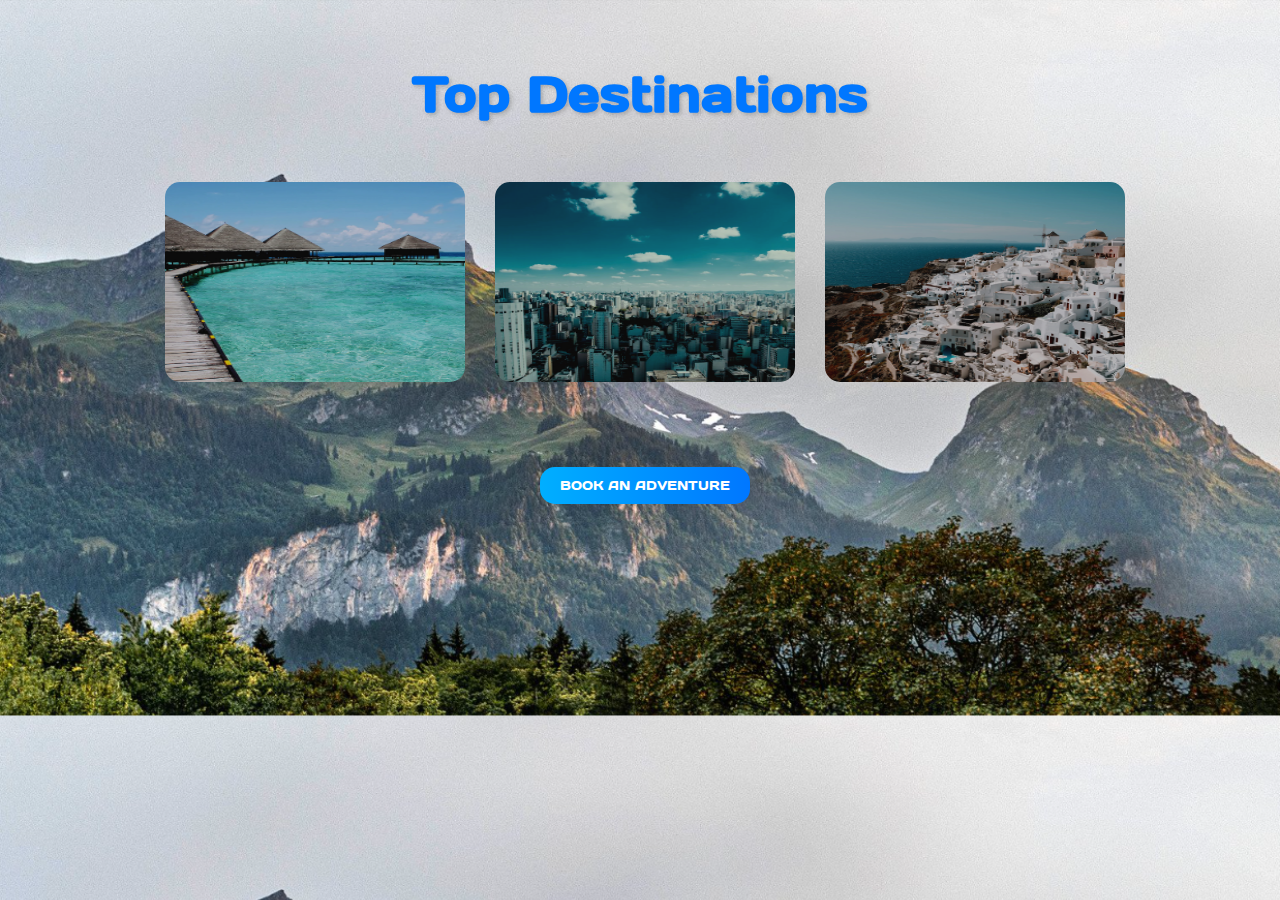
<file: destinasi.html>
<!DOCTYPE html>
<html lang="en">
<head>
    <meta charset="UTF-8">
    <meta name="viewport" content="width=device-width, initial-scale=1.0">
    <title>Top Destinations</title>
    <style>
        @font-face {
    font-family: 'Days';
    src: url('Days.ttf') format('truetype');
}

body {
    font-family: 'Days', sans-serif;
    background-image: url('Screenshot 2025-03-01 093656.png');
    background-size: cover;
    background-position: top;
    text-align: center;
}
 
.container {
    max-width: 1200px;
    margin: auto;
    padding: 20px;
}

.destinations {
    display: flex;
    justify-content: center;

    padding-left: 10px;
    margin: 40px 0;
}

.destination {
    position: relative;
    overflow: hidden;
    cursor: pointer;
    transition: transform 0.2s;
}

    .destination img {
        width: 300px;
        height: 200px;
        border-radius: 15px;
        margin: 15px;
        display: block;
        transition: transform 0.3s;
        transform: translateY(0);

    }

    .destination:hover img {
        transform: translateY(-10px);

    }


.book-adventure:hover {
    background-color: #005F8A;
    transform: translateY(-5px) scale(1.05); 
    color: white;


}

.overlay {
    position: absolute;
    top: 0;
    left: 0;
    right: 0;
    bottom: 0;
    display: flex;
    align-items: center;
    justify-content: center;
    color: white;
    transition: opacity 0.2s;
    opacity: 0;

}

.destination:hover .overlay {
    opacity: 1; /* Show overlay on hover */
}


.book-adventure {
    padding: 10px 20px;
    background: linear-gradient(to right, #00AFFF, #0077FF);

    color: white; 
    display: block; /* Set display to block for centering */
    border: none;
    border-radius: 15px; /* Increased border radius */
    font-family: 'Days', sans-serif; /* Using Days font */
    margin-top: 70px; /* Increased margin from images */
    margin-left: 500px; /* Centering the button */
    cursor: pointer;
    transition:  transform 0.3s; /* Added transform transition */
}

.book-adventure:hover {
    background-color: #005F8A;
    transform: scale(1.05); /* Scale up the button on hover */
}
    #waduhh {
        font-size: 50px;
        color: #0077FF;
        text-shadow: 2px 2px 4px rgba(0, 0, 0, 0.2);
        margin-bottom: 20px;
    }
    </style>
</head>
<body>
    <div class="container">
        <h1 id="waduhh">Top Destinations</h1>
        <div class="destinations">
            <div class="destination" onclick="animate(this)">
                <img src="Screenshot 2025-03-01 093607.png" alt="Bali">
                <div class="overlay">Bali</div>
            </div>
            <div class="destination" onclick="animate(this)">
                <img src="Screenshot 2025-03-01 093618.png" alt="New York">
                <div class="overlay">New York</div>
            </div>
            <div class="destination" onclick="animate(this)">
                <img src="Screenshot 2025-03-01 093626.png" alt="Athens">
                <div class="overlay">Athens</div>
            </div>
        </div>
        <button class="book-adventure">BOOK AN ADVENTURE</button>
    </div>
</body>
</html>
</file>
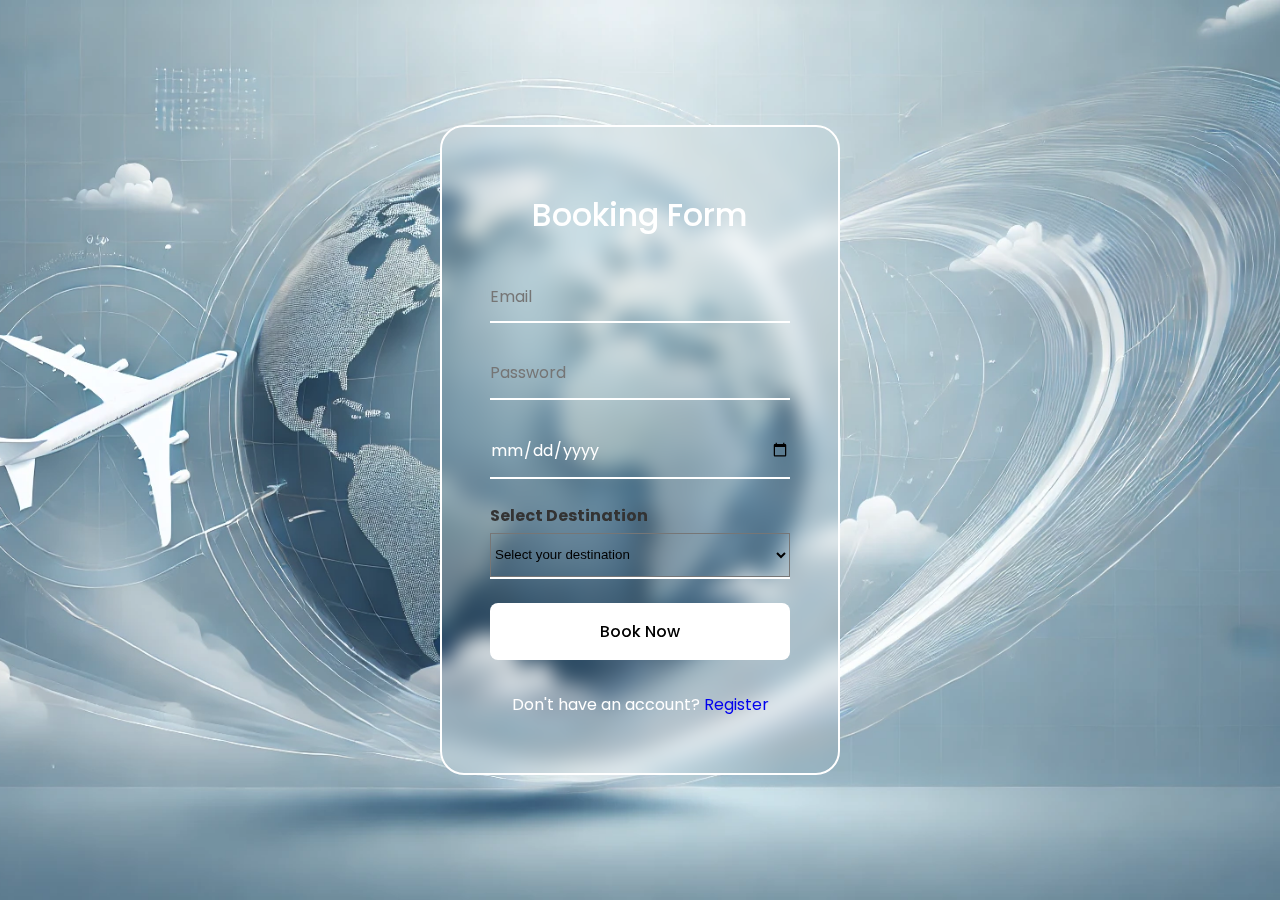
<file: login.html>
<!DOCTYPE html>
<html lang="en">
<head>
   <meta charset="UTF-8" />
   <meta name="viewport" content="width=device-width, initial-scale=1.0" />
   <link rel="stylesheet" href="login.css" />
   <title>Booking Form</title>
   <style>
      #booking-destination {
         color: black;
      }
      #booking-destination option[disabled] {
         color: #666;
      }
      input[type="email"] {
         color: black;
         background-color: transparent;
      }
      input[type="email"]:-webkit-autofill {
         -webkit-text-fill-color: black !important;
         -webkit-box-shadow: 0 0 0px 1000px transparent inset !important;
         transition: background-color 5000s ease-in-out 0s;
      }
   </style>
</head>
<body>
   <div class="booking">
      <img
         src="DALL·E 2025-03-05 07.37.51 - A sleek and modern background design for a travel theme. The background features subtle world map outlines, soft clouds, and an abstract airplane trai.webp"
         alt="booking image"
         class="booking__img"
      />

      <form class="booking__container" onsubmit="showNotification(event)">
         <h1 class="booking__title">Booking Form</h1>

         <div class="booking__content">
            <div class="booking__box">
               <div class="booking__box-input">
                  <input
                     type="email"
                     required
                     class="booking__input"
                     id="booking-email"
                     placeholder="Email"
                  />
               </div>
            </div>

            <div class="booking__box">
               <div class="booking__box-input">
                  <input
                     type="password"
                     required
                     class="booking__input"
                     id="booking-pass"
                     placeholder="Password"
                  />
               </div>
            </div>
         </div>

         <div class="booking__box">
            <div class="booking__box-input">
               <input
                  type="date"
                  required
                  class="booking__input"
                  id="booking-date"
                  placeholder="Booking Date"
                  min=""
               />
            </div>
         </div>

         <div class="booking__box">
            <label
               for="booking-destination"
               style="color: #333; font-weight: bold; margin-bottom: 5px; display: block"
               >Select Destination</label
            >
            <select id="booking-destination" class="booking__input" required>
               <option value="" disabled selected>
                  Select your destination
               </option>
               <option value="paris-france">Paris, France</option>
               <option value="tokyo-japan">Tokyo, Japan</option>
               <option value="madrid-spain">Madrid, Spain</option>
               <option value="manchester-uk">Manchester, UK</option>
               <option value="riyadh-saudi-arabia">Riyadh, Saudi Arabia</option>
               <option value="new-york-usa">New York, USA</option>
               <option value="sydney-australia">Sydney, Australia</option>
               <option value="rome-italy">Rome, Italy</option>
               <option value="cairo-egypt">Cairo, Egypt</option>
               <option value="bangkok-thailand">Bangkok, Thailand</option>
            </select>
         </div>

         <button type="submit" class="booking__button">Book Now</button>

         <script>
         const dateInput = document.getElementById("booking-date");
         const today = new Date().toISOString().split("T")[0];
         dateInput.setAttribute("min", today);

         function showNotification(event) {
            event.preventDefault();
            const email = document.getElementById("booking-email").value;
            const destination = document.getElementById("booking-destination").value;
            const date = document.getElementById("booking-date").value;
            if (!email || !destination || !date) {
               alert("Please fill in all required fields.");
               return;
            }
            alert(
               `Pemberitahuan: Form berhasil dikirim!\nEmail: ${email}\nDestination: ${destination.replace(
                  /-/g,
                  " "
               )}\nDate: ${date}`
            );
         }
         </script>

         <p class="booking__register">
            Don't have an account? <a href="#">Register</a>
         </p>
      </form>
   </div>
</body>
</html>
</file>
<file: login.css>
@import url("https://fonts.googleapis.com/css2?family=Poppins:wght@400;500&display=swap");

* {
  box-sizing: border-box;
  padding: 0;
  margin: 0;
}

body,
input,
button {
  font-size: 1rem;
  font-family: "Poppins", sans-serif;
  border: none;
  outline: none;
}

body {
  color: hsl(0, 0%, 100%);
}

a {
  text-decoration: none;
}

img {
  max-width: 100%;
  height: auto;
}

.booking {
  position: relative;
  height: 100vh;
  display: grid;
  align-items: center;
}

.booking__img {
  position: absolute;
  width: 100%;
  height: 100%;
  object-fit: cover;
  object-position: center;
}

.booking__container {
  position: relative;
  border: 2px solid white;
  padding: 2.5rem;
  border-radius: 1rem;
  backdrop-filter: blur(10px);
}

.booking__title {
  text-align: center;
  font-size: 1.75rem;
  font-weight: 500;
  margin-bottom: 2rem;
}

.booking__box {
  grid-template-columns: 1fr;
  align-items: center;
  margin-bottom: 1.5rem;
  border-bottom: 2px solid hsl(0, 0%, 100%);
}

.booking__input {
  width: 100%;
  padding-block: 0.8rem;
  background: none;
  color: hsl(0, 0%, 100%);
  position: relative;
  z-index: 1;
}

.booking__label {
  position: absolute;
  left: 0;
  top: 13px;
  font-weight: 500;
}

.booking__button {
  width: 100%;
  padding: 1rem;
  border-radius: 0.5rem;
  background-color: hsl(0, 0%, 100%);
  font-weight: 500;
  cursor: pointer;
  margin-bottom: 2rem;
}

.booking__register {
  text-align: center;
}

@media screen and (min-width: 576px) {
  .booking {
    justify-content: center;
  }

  .booking__container {
    width: 400px;
    padding: 4rem 3rem 3.5rem;
    border-radius: 1.5rem;
  }

  .booking__title {
    font-size: 2rem;
  }
}
</file>
